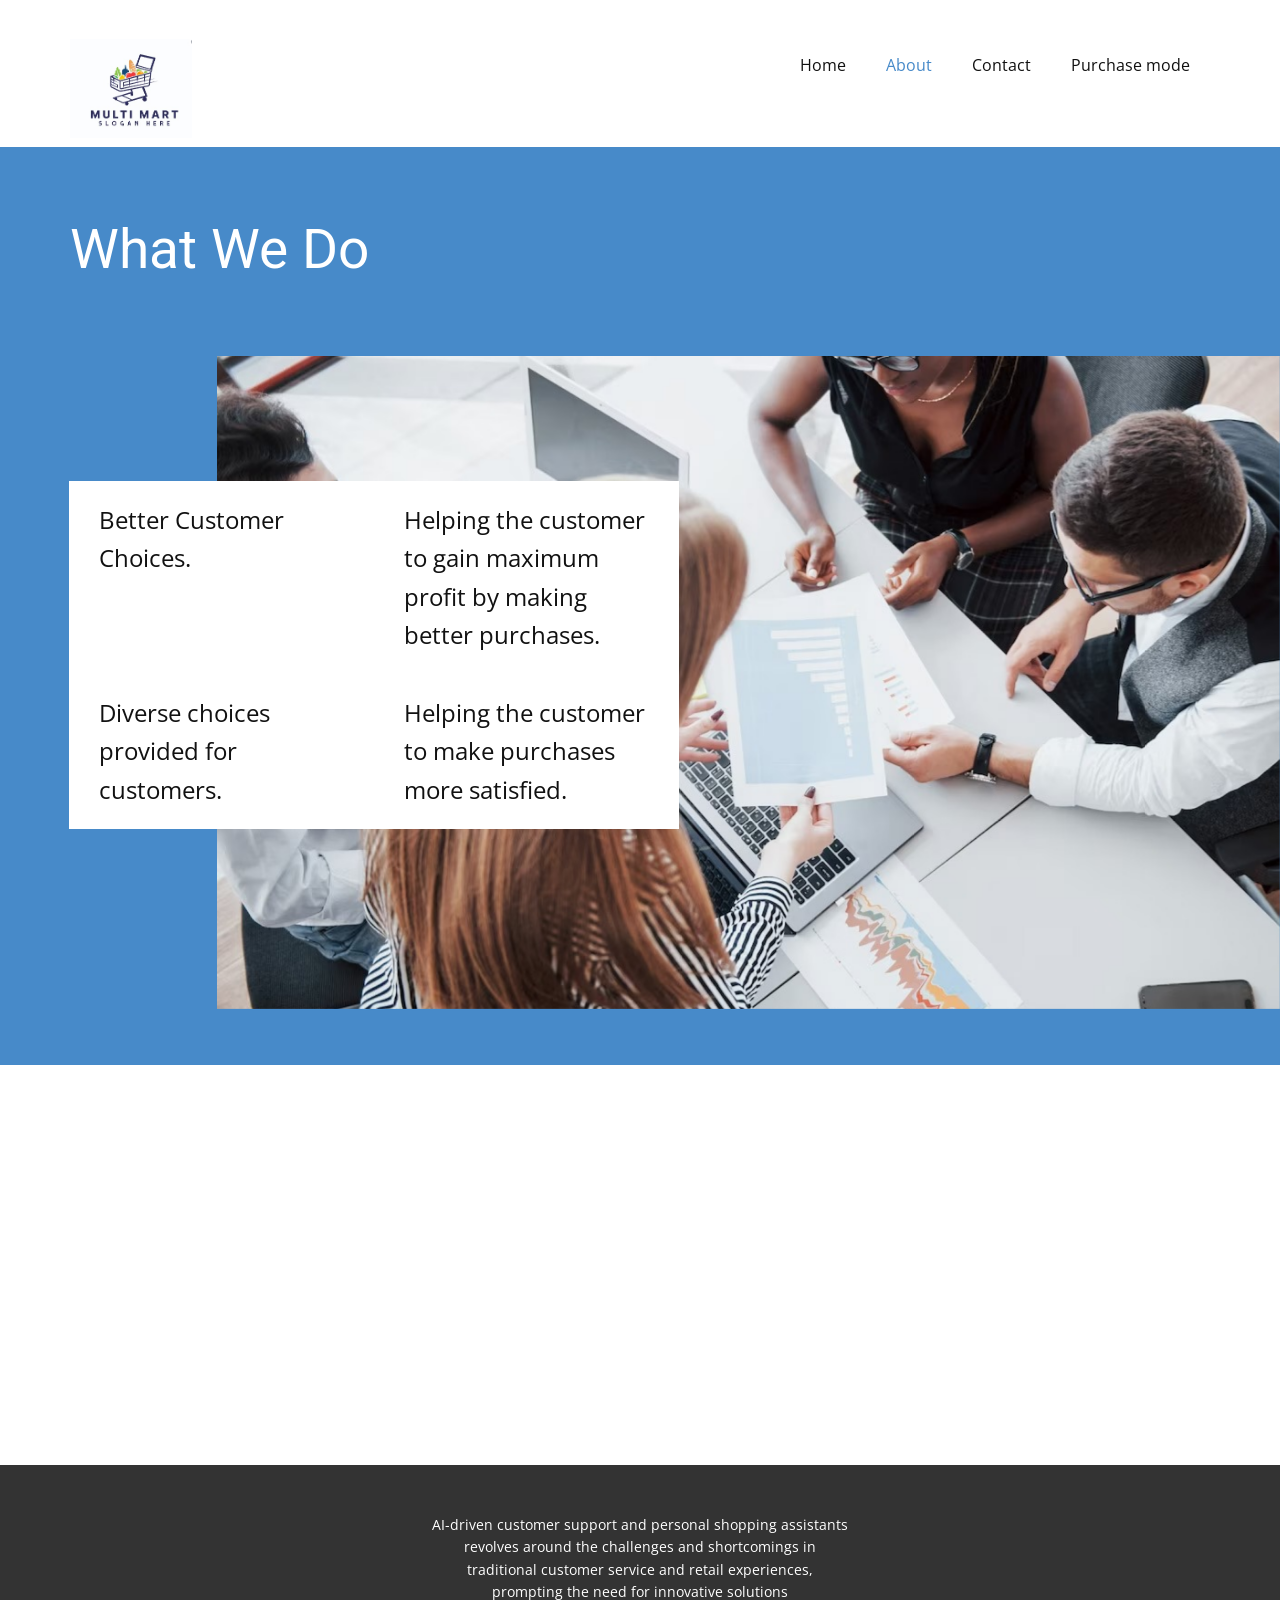
<file: E-commerce website/About.html>
<!DOCTYPE html>
<html style="font-size: 16px;" lang="en"><head>
    <meta name="viewport" content="width=device-width, initial-scale=1.0">
    <meta charset="utf-8">
    <meta name="keywords" content="What We Do">
    <meta name="description" content="">
    <title>About</title>
    <link rel="stylesheet" href="nicepage.css" media="screen">
<link rel="stylesheet" href="About.css" media="screen">
    <script class="u-script" type="text/javascript" src="jquery.js" defer=""></script>
    <script class="u-script" type="text/javascript" src="nicepage.js" defer=""></script>
    <meta name="generator" content="Nicepage 6.5.3, nicepage.com">
    <link id="u-theme-google-font" rel="stylesheet" href="https://fonts.googleapis.com/css?family=Roboto:100,100i,300,300i,400,400i,500,500i,700,700i,900,900i|Open+Sans:300,300i,400,400i,500,500i,600,600i,700,700i,800,800i">
    
    
    
    
    <script type="application/ld+json">{
		"@context": "http://schema.org",
		"@type": "Organization",
		"name": "",
		"logo": "images/1.jpg"
}</script>
    <meta name="theme-color" content="#478ac9">
    <meta property="og:title" content="About">
    <meta property="og:type" content="website">
  <meta data-intl-tel-input-cdn-path="intlTelInput/"></head>
  <body data-path-to-root="./" data-include-products="true" class="u-body u-xl-mode" data-lang="en"><header class="u-clearfix u-header u-header" id="sec-65d0"><div class="u-clearfix u-sheet u-sheet-1">
        <nav class="u-menu u-menu-dropdown u-offcanvas u-menu-1">
          <div class="menu-collapse" style="font-size: 1rem; letter-spacing: 0px;">
            <a class="u-button-style u-custom-left-right-menu-spacing u-custom-padding-bottom u-custom-top-bottom-menu-spacing u-nav-link u-text-active-palette-1-base u-text-hover-palette-2-base" href="#">
              <svg class="u-svg-link" viewBox="0 0 24 24"><use xmlns:xlink="http://www.w3.org/1999/xlink" xlink:href="#menu-hamburger"></use></svg>
              <svg class="u-svg-content" version="1.1" id="menu-hamburger" viewBox="0 0 16 16" x="0px" y="0px" xmlns:xlink="http://www.w3.org/1999/xlink" xmlns="http://www.w3.org/2000/svg"><g><rect y="1" width="16" height="2"></rect><rect y="7" width="16" height="2"></rect><rect y="13" width="16" height="2"></rect>
</g></svg>
            </a>
          </div>
          <div class="u-nav-container">
            <ul class="u-nav u-unstyled u-nav-1"><li class="u-nav-item"><a class="u-button-style u-nav-link u-text-active-palette-1-base u-text-hover-palette-2-base" href="Home.html" style="padding: 10px 20px;">Home</a>
</li><li class="u-nav-item"><a class="u-button-style u-nav-link u-text-active-palette-1-base u-text-hover-palette-2-base" href="About.html" style="padding: 10px 20px;">About</a>
</li><li class="u-nav-item"><a class="u-button-style u-nav-link u-text-active-palette-1-base u-text-hover-palette-2-base" href="Contact.html" style="padding: 10px 20px;">Contact</a>
</li><li class="u-nav-item"><a class="u-button-style u-nav-link u-text-active-palette-1-base u-text-hover-palette-2-base" href="Purchase-mode.html" style="padding: 10px 20px;">Purchase mode</a>
</li></ul>
          </div>
          <div class="u-nav-container-collapse">
            <div class="u-black u-container-style u-inner-container-layout u-opacity u-opacity-95 u-sidenav">
              <div class="u-inner-container-layout u-sidenav-overflow">
                <div class="u-menu-close"></div>
                <ul class="u-align-center u-nav u-popupmenu-items u-unstyled u-nav-2"><li class="u-nav-item"><a class="u-button-style u-nav-link" href="Home.html">Home</a>
</li><li class="u-nav-item"><a class="u-button-style u-nav-link" href="About.html">About</a>
</li><li class="u-nav-item"><a class="u-button-style u-nav-link" href="Contact.html">Contact</a>
</li><li class="u-nav-item"><a class="u-button-style u-nav-link" href="Purchase-mode.html">Purchase mode</a>
</li></ul>
              </div>
            </div>
            <div class="u-black u-menu-overlay u-opacity u-opacity-70"></div>
          </div>
        </nav>
        <a href="#" class="u-image u-logo u-image-1" data-image-width="289" data-image-height="234">
          <img src="images/3.jpg" class="u-logo-image u-logo-image-1">
        </a>
      </div></header>
    <section class="u-align-center-lg u-align-center-md u-align-center-xl u-align-left-sm u-align-left-xs u-clearfix u-palette-1-base u-valign-middle u-section-1" id="carousel_2cf3" data-animation-name="" data-animation-duration="0" data-animation-delay="0" data-animation-direction="">
      <h2 class="u-align-left u-text u-text-1" data-animation-name="customAnimationIn" data-animation-duration="1500" data-animation-delay="0">What We Do</h2>
      <img class="custom-expanded u-image u-image-1" src="images/9.jpg" data-image-width="1164" data-image-height="873" data-animation-name="customAnimationIn" data-animation-duration="1500" data-animation-delay="750">
      <div class="custom-expanded u-list u-list-1">
        <div class="u-repeater u-repeater-1">
          <div class="u-container-style u-list-item u-repeater-item u-shape-rectangle u-white u-list-item-1" data-href="https://nicepage.com" data-animation-name="customAnimationIn" data-animation-duration="1500" data-animation-delay="0">
            <div class="u-container-layout u-similar-container u-container-layout-1">
              <p class="u-text u-text-default u-text-2">Better Customer Choices.</p>
            </div>
          </div>
          <div class="u-container-align-left u-container-style u-list-item u-repeater-item u-shape-rectangle u-white u-list-item-2" data-href="https://nicepage.com" data-animation-direction="Up" data-animation-name="customAnimationIn" data-animation-duration="1500" data-animation-delay="250">
            <div class="u-container-layout u-similar-container u-container-layout-2">
              <p class="u-text u-text-default u-text-3">Helping the customer to gain maximum profit by making better purchases.</p>
            </div>
          </div>
          <div class="u-container-align-left u-container-style u-list-item u-repeater-item u-shape-rectangle u-white u-list-item-3" data-href="https://nicepage.com" data-animation-direction="Up" data-animation-name="customAnimationIn" data-animation-duration="1500" data-animation-delay="500">
            <div class="u-container-layout u-similar-container u-container-layout-3">
              <p class="u-text u-text-default u-text-4">Diverse choices provided for customers.</p>
            </div>
          </div>
          <div class="u-container-align-left u-container-style u-list-item u-repeater-item u-shape-rectangle u-white u-list-item-4" data-href="https://nicepage.com" data-animation-direction="Up" data-animation-name="customAnimationIn" data-animation-duration="1500" data-animation-delay="500">
            <div class="u-container-layout u-similar-container u-container-layout-4">
              <p class="u-text u-text-default u-text-5">Helping the customer to make purchases more satisfied. </p>
            </div>
          </div>
        </div>
      </div>
    </section>
    <section class="u-clearfix u-section-2" id="sec-84ad">
      <div class="u-clearfix u-sheet u-sheet-1"></div>
    </section>
    
    
    
    <footer class="u-align-center u-clearfix u-footer u-grey-80 u-footer" id="sec-86a3"><div class="u-clearfix u-sheet u-sheet-1">
        <p class="u-small-text u-text u-text-variant u-text-1">AI-driven customer support and personal
shopping assistants revolves around the challenges and shortcomings in
traditional customer service and retail experiences, prompting the need for
innovative solutions </p>
      </div></footer>
</body></html>
</file>
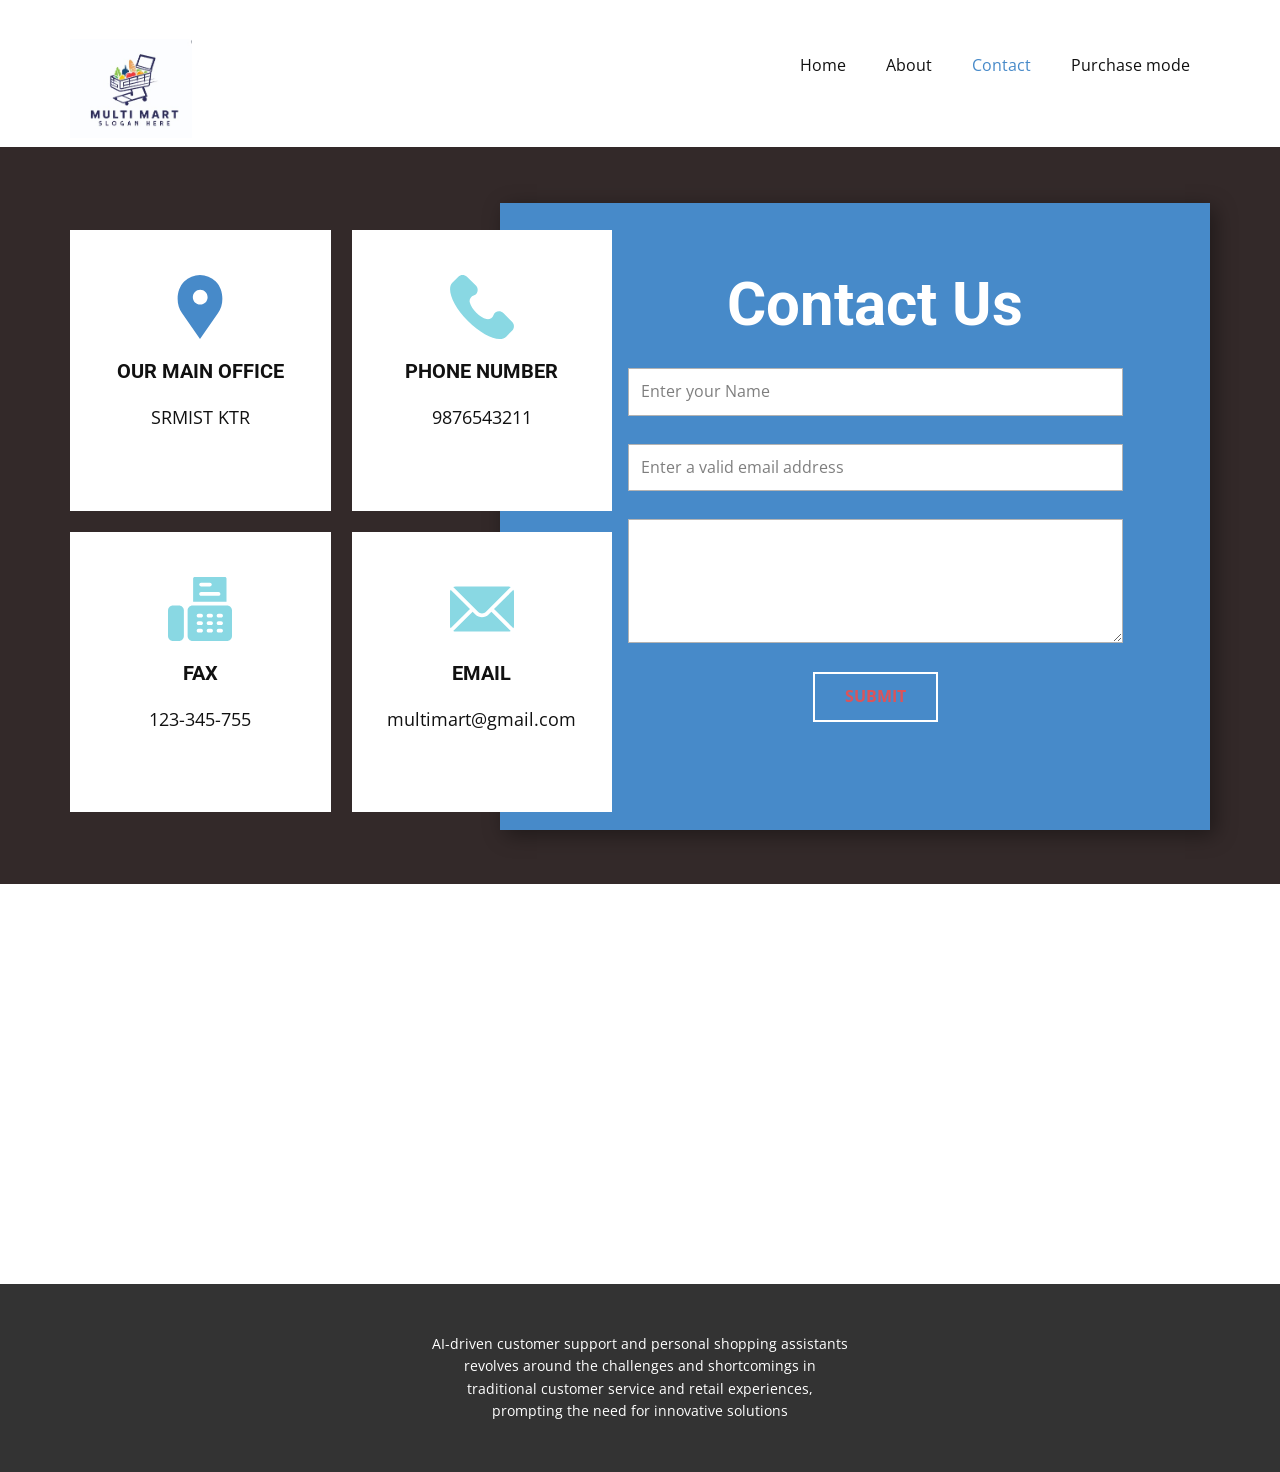
<file: E-commerce website/Contact.html>
<!DOCTYPE html>
<html style="font-size: 16px;" lang="en"><head>
    <meta name="viewport" content="width=device-width, initial-scale=1.0">
    <meta charset="utf-8">
    <meta name="keywords" content="Contact Us">
    <meta name="description" content="">
    <title>Contact</title>
    <link rel="stylesheet" href="nicepage.css" media="screen">
<link rel="stylesheet" href="Contact.css" media="screen">
    <script class="u-script" type="text/javascript" src="jquery.js" defer=""></script>
    <script class="u-script" type="text/javascript" src="nicepage.js" defer=""></script>
    <meta name="generator" content="Nicepage 6.5.3, nicepage.com">
    <meta name="referrer" content="origin">
    <link id="u-theme-google-font" rel="stylesheet" href="https://fonts.googleapis.com/css?family=Roboto:100,100i,300,300i,400,400i,500,500i,700,700i,900,900i|Open+Sans:300,300i,400,400i,500,500i,600,600i,700,700i,800,800i">
    
    
    
    
    <script type="application/ld+json">{
		"@context": "http://schema.org",
		"@type": "Organization",
		"name": "",
		"logo": "images/Screenshot2024-02-29222937.png"
}</script>
    <meta name="theme-color" content="#478ac9">
    <meta property="og:title" content="Contact">
    <meta property="og:type" content="website">
  <meta data-intl-tel-input-cdn-path="intlTelInput/"></head>
  <body data-path-to-root="./" data-include-products="true" class="u-body u-xl-mode" data-lang="en"><header class="u-clearfix u-header u-header" id="sec-65d0"><div class="u-clearfix u-sheet u-sheet-1">
        <nav class="u-menu u-menu-dropdown u-offcanvas u-menu-1">
          <div class="menu-collapse" style="font-size: 1rem; letter-spacing: 0px;">
            <a class="u-button-style u-custom-left-right-menu-spacing u-custom-padding-bottom u-custom-top-bottom-menu-spacing u-nav-link u-text-active-palette-1-base u-text-hover-palette-2-base" href="#">
              <svg class="u-svg-link" viewBox="0 0 24 24"><use xmlns:xlink="http://www.w3.org/1999/xlink" xlink:href="#menu-hamburger"></use></svg>
              <svg class="u-svg-content" version="1.1" id="menu-hamburger" viewBox="0 0 16 16" x="0px" y="0px" xmlns:xlink="http://www.w3.org/1999/xlink" xmlns="http://www.w3.org/2000/svg"><g><rect y="1" width="16" height="2"></rect><rect y="7" width="16" height="2"></rect><rect y="13" width="16" height="2"></rect>
</g></svg>
            </a>
          </div>
          <div class="u-nav-container">
            <ul class="u-nav u-unstyled u-nav-1"><li class="u-nav-item"><a class="u-button-style u-nav-link u-text-active-palette-1-base u-text-hover-palette-2-base" href="Home.html" style="padding: 10px 20px;">Home</a>
</li><li class="u-nav-item"><a class="u-button-style u-nav-link u-text-active-palette-1-base u-text-hover-palette-2-base" href="About.html" style="padding: 10px 20px;">About</a>
</li><li class="u-nav-item"><a class="u-button-style u-nav-link u-text-active-palette-1-base u-text-hover-palette-2-base" href="Contact.html" style="padding: 10px 20px;">Contact</a>
</li><li class="u-nav-item"><a class="u-button-style u-nav-link u-text-active-palette-1-base u-text-hover-palette-2-base" href="Purchase-mode.html" style="padding: 10px 20px;">Purchase mode</a>
</li></ul>
          </div>
          <div class="u-nav-container-collapse">
            <div class="u-black u-container-style u-inner-container-layout u-opacity u-opacity-95 u-sidenav">
              <div class="u-inner-container-layout u-sidenav-overflow">
                <div class="u-menu-close"></div>
                <ul class="u-align-center u-nav u-popupmenu-items u-unstyled u-nav-2"><li class="u-nav-item"><a class="u-button-style u-nav-link" href="Home.html">Home</a>
</li><li class="u-nav-item"><a class="u-button-style u-nav-link" href="About.html">About</a>
</li><li class="u-nav-item"><a class="u-button-style u-nav-link" href="Contact.html">Contact</a>
</li><li class="u-nav-item"><a class="u-button-style u-nav-link" href="Purchase-mode.html">Purchase mode</a>
</li></ul>
              </div>
            </div>
            <div class="u-black u-menu-overlay u-opacity u-opacity-70"></div>
          </div>
        </nav>
        <a href="#" class="u-image u-logo u-image-1" data-image-width="289" data-image-height="234">
          <img src="images/3.jpg" class="u-logo-image u-logo-image-1">
        </a>
      </div></header>
    <section class="u-clearfix u-palette-2-dark-3 u-section-1" id="carousel_36fe">
      <div class="u-clearfix u-sheet u-sheet-1">
        <div class="u-align-center u-container-style u-expanded-width-xs u-group u-palette-1-base u-group-1">
          <div class="u-container-layout u-valign-middle-xl u-valign-middle-xs u-container-layout-1">
            <h1 class="u-text u-text-1">Contact Us</h1>
            <div class="u-align-left u-expanded-width-lg u-expanded-width-md u-expanded-width-sm u-expanded-width-xs u-form u-form-1">
              <form action="https://forms.nicepagesrv.com/v2/form/process" class="u-clearfix u-form-spacing-28 u-form-vertical u-inner-form" style="padding: 10px" source="email" name="form">
                <div class="u-form-group u-form-name u-form-group-1">
                  <label for="name-5a14" class="u-form-control-hidden u-label" wfd-invisible="true">Name</label>
                  <input type="text" placeholder="Enter your Name" id="name-5a14" name="name" class="u-input u-input-rectangle" required="">
                </div>
                <div class="u-form-email u-form-group u-form-group-2">
                  <label for="email-5a14" class="u-form-control-hidden u-label" wfd-invisible="true">Email</label>
                  <input type="email" placeholder="Enter a valid email address" id="email-5a14" name="email" class="u-input u-input-rectangle" required="">
                </div>
                <div class="u-form-group u-form-message u-form-group-3">
                  <label for="message-5a14" class="u-form-control-hidden u-label" wfd-invisible="true">Message</label>
                  <textarea placeholder="" rows="4" cols="50" id="message-5a14" name="message" class="u-input u-input-rectangle" required=""></textarea>
                </div>
                <div class="u-align-center u-form-group u-form-submit u-form-group-4">
                  <a href="#" class="u-active-white u-border-2 u-border-white u-btn u-btn-submit u-button-style u-hover-white u-none u-text-hover-palette-2-base u-text-palette-2-base u-btn-1">Submit</a>
                  <input type="submit" value="submit" class="u-form-control-hidden" wfd-invisible="true">
                </div>
                <div class="u-form-send-message u-form-send-success" wfd-invisible="true"> Thank you! Your message has been sent. </div>
                <div class="u-form-send-error u-form-send-message" wfd-invisible="true"> Unable to send your message. Please fix errors then try again. </div>
                <input type="hidden" value="" name="recaptchaResponse" wfd-invisible="true">
                <input type="hidden" name="formServices" value="ff08a65d-0808-3bea-2616-9a3606ad35e1">
              </form>
            </div>
          </div>
        </div>
        <div class="u-expanded-width-md u-expanded-width-sm u-list u-list-1">
          <div class="u-repeater u-repeater-1">
            <div class="u-align-center u-container-style u-list-item u-repeater-item u-white u-list-item-1">
              <div class="u-container-layout u-similar-container u-container-layout-2"><span class="u-icon u-icon-circle u-text-palette-1-base u-icon-1"><svg class="u-svg-link" preserveAspectRatio="xMidYMin slice" viewBox="0 0 52 52" style=""><use xmlns:xlink="http://www.w3.org/1999/xlink" xlink:href="#svg-077e"></use></svg><svg class="u-svg-content" viewBox="0 0 52 52" x="0px" y="0px" id="svg-077e" style="enable-background:new 0 0 52 52;"><path style="fill:currentColor;" d="M38.853,5.324L38.853,5.324c-7.098-7.098-18.607-7.098-25.706,0h0
	C6.751,11.72,6.031,23.763,11.459,31L26,52l14.541-21C45.969,23.763,45.249,11.72,38.853,5.324z M26.177,24c-3.314,0-6-2.686-6-6
	s2.686-6,6-6s6,2.686,6,6S29.491,24,26.177,24z"></path></svg></span>
                <h5 class="u-text u-text-2">our main office</h5>
                <p class="u-text u-text-3">SRMIST KTR</p>
              </div>
            </div>
            <div class="u-align-center u-container-style u-list-item u-repeater-item u-white u-list-item-2">
              <div class="u-container-layout u-similar-container u-container-layout-3"><span class="u-icon u-icon-circle u-icon-2"><svg class="u-svg-link" preserveAspectRatio="xMidYMin slice" viewBox="0 0 513.64 513.64" style=""><use xmlns:xlink="http://www.w3.org/1999/xlink" xlink:href="#svg-9786"></use></svg><svg class="u-svg-content" viewBox="0 0 513.64 513.64" x="0px" y="0px" id="svg-9786" style="enable-background:new 0 0 513.64 513.64;"><g><g><path d="M499.66,376.96l-71.68-71.68c-25.6-25.6-69.12-15.359-79.36,17.92c-7.68,23.041-33.28,35.841-56.32,30.72    c-51.2-12.8-120.32-79.36-133.12-133.12c-7.68-23.041,7.68-48.641,30.72-56.32c33.28-10.24,43.52-53.76,17.92-79.36l-71.68-71.68    c-20.48-17.92-51.2-17.92-69.12,0l-48.64,48.64c-48.64,51.2,5.12,186.88,125.44,307.2c120.32,120.32,256,176.641,307.2,125.44    l48.64-48.64C517.581,425.6,517.581,394.88,499.66,376.96z"></path>
</g>
</g></svg></span>
                <h5 class="u-text u-text-4">phone number</h5>
                <p class="u-text u-text-5">9876543211</p>
              </div>
            </div>
            <div class="u-align-center u-container-style u-list-item u-repeater-item u-white u-list-item-3">
              <div class="u-container-layout u-similar-container u-container-layout-4"><span class="u-icon u-icon-circle u-icon-3"><svg class="u-svg-link" preserveAspectRatio="xMidYMin slice" viewBox="0 0 512 512" style=""><use xmlns:xlink="http://www.w3.org/1999/xlink" xlink:href="#svg-d01e"></use></svg><svg class="u-svg-content" viewBox="0 0 512 512" id="svg-d01e"><path d="m201 12.714v184.286h267v-184.286c0-7.022-5.692-12.714-12.714-12.714h-241.572c-7.022 0-12.714 5.692-12.714 12.714zm63.89 33.131h70.271c8.284 0 15 6.716 15 15s-6.716 15-15 15h-70.271c-8.284 0-15-6.716-15-15s6.715-15 15-15zm0 75.142h139.22c8.284 0 15 6.716 15 15s-6.716 15-15 15h-139.22c-8.284 0-15-6.716-15-15s6.715-15 15-15z"></path><path d="m472 227h-275c-22.091 0-40 17.909-40 40v205c0 22.091 17.909 40 40 40h275c22.091 0 40-17.909 40-40v-205c0-22.091-17.909-40-40-40zm-207.5 217.5h-20c-8.284 0-15-6.716-15-15s6.716-15 15-15h20c8.284 0 15 6.716 15 15s-6.716 15-15 15zm0-60h-20c-8.284 0-15-6.716-15-15s6.716-15 15-15h20c8.284 0 15 6.716 15 15s-6.716 15-15 15zm0-60h-20c-8.284 0-15-6.716-15-15s6.716-15 15-15h20c8.284 0 15 6.716 15 15s-6.716 15-15 15zm80 120h-20c-8.284 0-15-6.716-15-15s6.716-15 15-15h20c8.284 0 15 6.716 15 15s-6.716 15-15 15zm0-60h-20c-8.284 0-15-6.716-15-15s6.716-15 15-15h20c8.284 0 15 6.716 15 15s-6.716 15-15 15zm0-60h-20c-8.284 0-15-6.716-15-15s6.716-15 15-15h20c8.284 0 15 6.716 15 15s-6.716 15-15 15zm80 120h-20c-8.284 0-15-6.716-15-15s6.716-15 15-15h20c8.284 0 15 6.716 15 15s-6.716 15-15 15zm0-60h-20c-8.284 0-15-6.716-15-15s6.716-15 15-15h20c8.284 0 15 6.716 15 15s-6.716 15-15 15zm0-60h-20c-8.284 0-15-6.716-15-15s6.716-15 15-15h20c8.284 0 15 6.716 15 15s-6.716 15-15 15z"></path><path d="m87 227h-47c-22.091 0-40 17.909-40 40v205c0 22.091 17.909 40 40 40h47c22.091 0 40-17.909 40-40v-205c0-22.091-17.909-40-40-40z"></path></svg></span>
                <h5 class="u-text u-text-6">Fax</h5>
                <p class="u-text u-text-7">123-345-755 </p>
              </div>
            </div>
            <div class="u-align-center u-container-style u-list-item u-repeater-item u-white u-list-item-4">
              <div class="u-container-layout u-similar-container u-container-layout-5"><span class="u-icon u-icon-circle u-icon-4"><svg class="u-svg-link" preserveAspectRatio="xMidYMin slice" viewBox="0 0 512 512" style=""><use xmlns:xlink="http://www.w3.org/1999/xlink" xlink:href="#svg-9f82"></use></svg><svg class="u-svg-content" viewBox="0 0 512 512" x="0px" y="0px" id="svg-9f82" style="enable-background:new 0 0 512 512;"><g><g><path d="M507.49,101.721L352.211,256L507.49,410.279c2.807-5.867,4.51-12.353,4.51-19.279V121    C512,114.073,510.297,107.588,507.49,101.721z"></path>
</g>
</g><g><g><path d="M467,76H45c-6.927,0-13.412,1.703-19.279,4.51l198.463,197.463c17.548,17.548,46.084,17.548,63.632,0L486.279,80.51    C480.412,77.703,473.927,76,467,76z"></path>
</g>
</g><g><g><path d="M4.51,101.721C1.703,107.588,0,114.073,0,121v270c0,6.927,1.703,13.413,4.51,19.279L159.789,256L4.51,101.721z"></path>
</g>
</g><g><g><path d="M331,277.211l-21.973,21.973c-29.239,29.239-76.816,29.239-106.055,0L181,277.211L25.721,431.49    C31.588,434.297,38.073,436,45,436h422c6.927,0,13.412-1.703,19.279-4.51L331,277.211z"></path>
</g>
</g></svg></span>
                <h5 class="u-text u-text-8">Email</h5>
                <p class="u-text u-text-9">multimart@gmail.com</p>
              </div>
            </div>
          </div>
        </div>
      </div>
    </section>
    <section class="u-clearfix u-section-2" id="sec-c0a2">
      <div class="u-clearfix u-sheet u-sheet-1"></div>
    </section>
    
    
    
    <footer class="u-align-center u-clearfix u-footer u-grey-80 u-footer" id="sec-86a3"><div class="u-clearfix u-sheet u-sheet-1">
        <p class="u-small-text u-text u-text-variant u-text-1">AI-driven customer support and personal
shopping assistants revolves around the challenges and shortcomings in
traditional customer service and retail experiences, prompting the need for
innovative solutions </p>
      </div></footer>
</body></html>
</file>
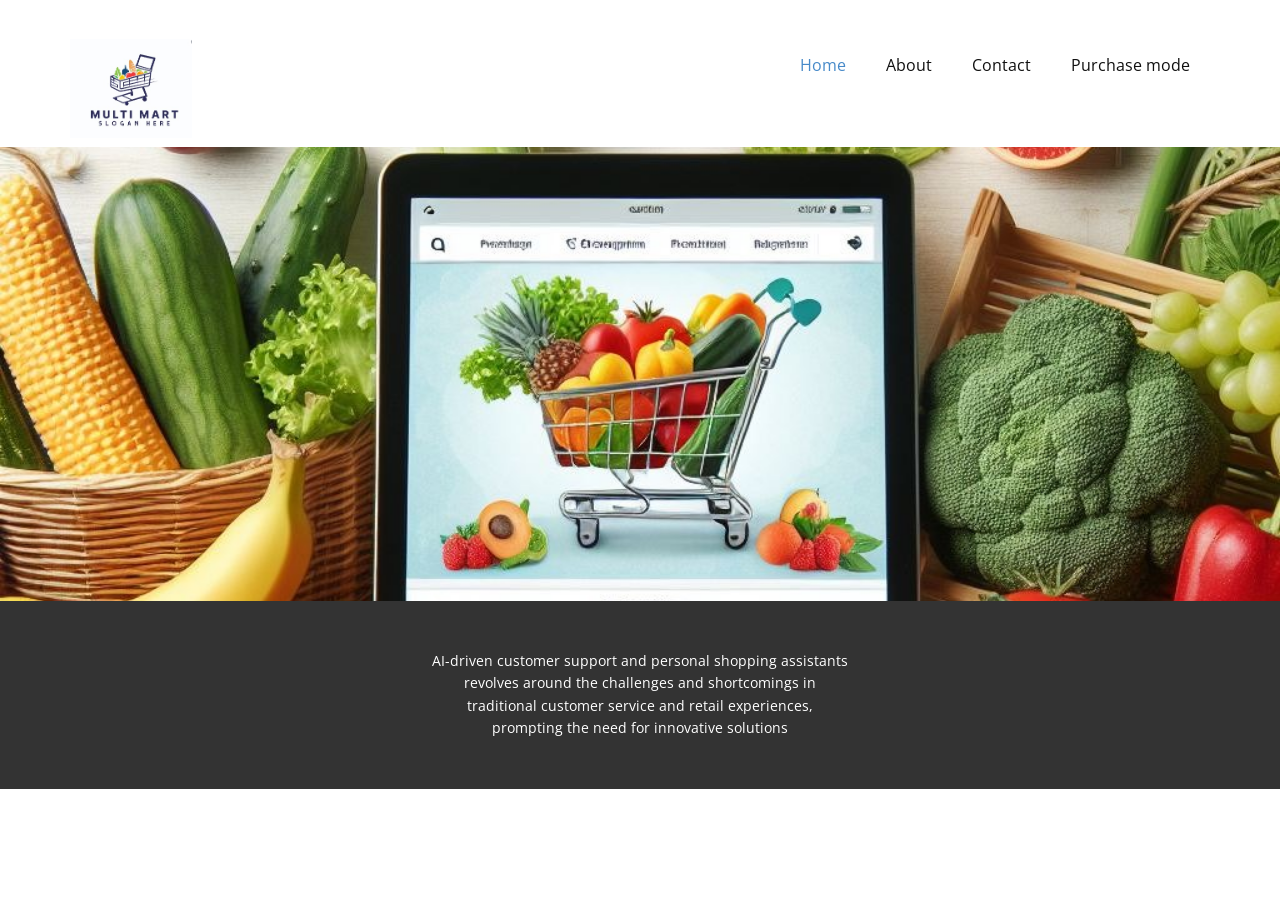
<file: E-commerce website/Home.html>
<!DOCTYPE html>
<html style="font-size: 16px;" lang="en"><head>
    <meta name="viewport" content="width=device-width, initial-scale=1.0">
    <meta charset="utf-8">
    <meta name="keywords" content="">
    <meta name="description" content="">
    <title>Home</title>
    <link rel="stylesheet" href="nicepage.css" media="screen">
<link rel="stylesheet" href="Home.css" media="screen">
    <script class="u-script" type="text/javascript" src="jquery.js" defer=""></script>
    <script class="u-script" type="text/javascript" src="nicepage.js" defer=""></script>
    <meta name="generator" content="Nicepage 6.5.3, nicepage.com">
    <link id="u-theme-google-font" rel="stylesheet" href="https://fonts.googleapis.com/css?family=Roboto:100,100i,300,300i,400,400i,500,500i,700,700i,900,900i|Open+Sans:300,300i,400,400i,500,500i,600,600i,700,700i,800,800i">
    
    
    
    <script type="application/ld+json">{
		"@context": "http://schema.org",
		"@type": "Organization",
		"name": "",
		"logo": "images/Screenshot2024-02-29222937.png"
}</script>
    <meta name="theme-color" content="#478ac9">
    <meta property="og:title" content="Home">
    <meta property="og:type" content="website">
  <meta data-intl-tel-input-cdn-path="intlTelInput/"></head>
  <body data-path-to-root="./" data-include-products="true" class="u-body u-xl-mode" data-lang="en"><header class="u-clearfix u-header u-header" id="sec-65d0"><div class="u-clearfix u-sheet u-sheet-1">
        <nav class="u-menu u-menu-dropdown u-offcanvas u-menu-1">
          <div class="menu-collapse" style="font-size: 1rem; letter-spacing: 0px;">
            <a class="u-button-style u-custom-left-right-menu-spacing u-custom-padding-bottom u-custom-top-bottom-menu-spacing u-nav-link u-text-active-palette-1-base u-text-hover-palette-2-base" href="#">
              <svg class="u-svg-link" viewBox="0 0 24 24"><use xmlns:xlink="http://www.w3.org/1999/xlink" xlink:href="#menu-hamburger"></use></svg>
              <svg class="u-svg-content" version="1.1" id="menu-hamburger" viewBox="0 0 16 16" x="0px" y="0px" xmlns:xlink="http://www.w3.org/1999/xlink" xmlns="http://www.w3.org/2000/svg"><g><rect y="1" width="16" height="2"></rect><rect y="7" width="16" height="2"></rect><rect y="13" width="16" height="2"></rect>
</g></svg>
            </a>
          </div>
          <div class="u-nav-container">
            <ul class="u-nav u-unstyled u-nav-1"><li class="u-nav-item"><a class="u-button-style u-nav-link u-text-active-palette-1-base u-text-hover-palette-2-base" href="Home.html" style="padding: 10px 20px;">Home</a>
</li><li class="u-nav-item"><a class="u-button-style u-nav-link u-text-active-palette-1-base u-text-hover-palette-2-base" href="About.html" style="padding: 10px 20px;">About</a>
</li><li class="u-nav-item"><a class="u-button-style u-nav-link u-text-active-palette-1-base u-text-hover-palette-2-base" href="Contact.html" style="padding: 10px 20px;">Contact</a>
</li><li class="u-nav-item"><a class="u-button-style u-nav-link u-text-active-palette-1-base u-text-hover-palette-2-base" href="Purchase-mode.html" style="padding: 10px 20px;">Purchase mode</a>
</li></ul>
          </div>
          <div class="u-nav-container-collapse">
            <div class="u-black u-container-style u-inner-container-layout u-opacity u-opacity-95 u-sidenav">
              <div class="u-inner-container-layout u-sidenav-overflow">
                <div class="u-menu-close"></div>
                <ul class="u-align-center u-nav u-popupmenu-items u-unstyled u-nav-2"><li class="u-nav-item"><a class="u-button-style u-nav-link" href="Home.html">Home</a>
</li><li class="u-nav-item"><a class="u-button-style u-nav-link" href="About.html">About</a>
</li><li class="u-nav-item"><a class="u-button-style u-nav-link" href="Contact.html">Contact</a>
</li><li class="u-nav-item"><a class="u-button-style u-nav-link" href="Purchase-mode.html">Purchase mode</a>
</li></ul>
              </div>
            </div>
            <div class="u-black u-menu-overlay u-opacity u-opacity-70"></div>
          </div>
        </nav>
        <a href="#" class="u-image u-logo u-image-1" data-image-width="289" data-image-height="234">
          <img src="images/3.jpg" class="u-logo-image u-logo-image-1">
        </a>
      </div></header>
    <section class="u-clearfix u-container-align-center u-image u-section-1" id="sec-50a9" data-image-width="1024" data-image-height="1024">
      <div class="u-clearfix u-sheet u-sheet-1"></div>
    </section>
    
    
    
    <footer class="u-align-center u-clearfix u-footer u-grey-80 u-footer" id="sec-86a3"><div class="u-clearfix u-sheet u-sheet-1">
        <p class="u-small-text u-text u-text-variant u-text-1">AI-driven customer support and personal
shopping assistants revolves around the challenges and shortcomings in
traditional customer service and retail experiences, prompting the need for
innovative solutions </p>
      </div></footer>
</body></html>
</file>
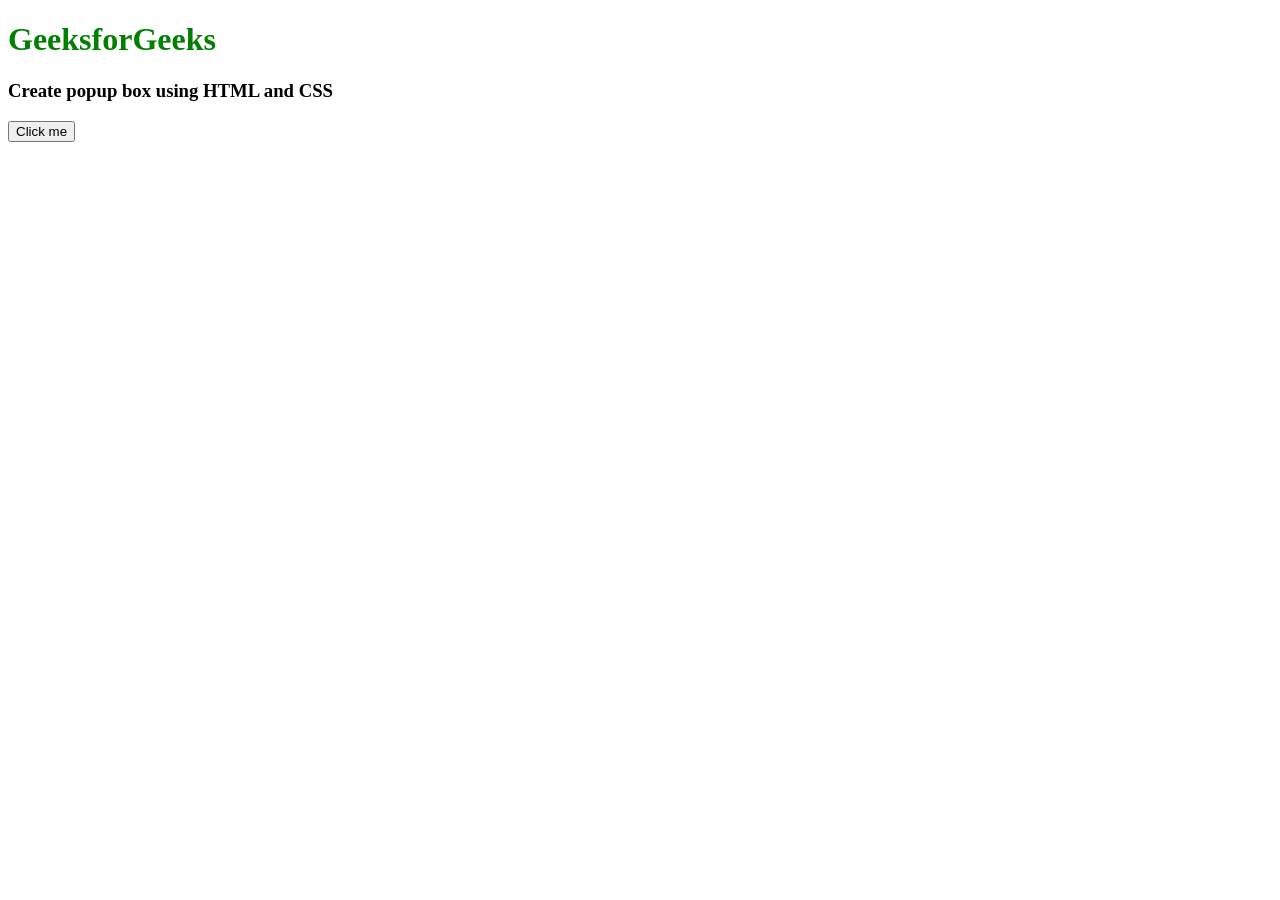
<file: E-commerce website/popmsg.html>
<!DOCTYPE html>
<html lang="en">
<head>
	<meta charset="UTF-8">
	<meta http-equiv="X-UA-Compatible"
		content="IE=edge">
	<meta name="viewport"
		content="width=device-width, 
				initial-scale=1.0">
	<style>
		.popup {
			position: fixed;
			z-index: 1;
			left: 0;
			top: 0;
			width: 100%;
			height: 100%;
			overflow: auto;
			background-color: rgba(0, 0, 0, 0.4);
			display: none;
		}
		.popup-content {
			background-color: white;
			margin: 10% auto;
			padding: 20px;
			border: 1px solid #888888;
			width: 30%;
			font-weight: bolder;
		}
		.popup-content button {
			display: block;
			margin: 0 auto;
		}
		.show {
			display: block;
		}
		h1 {
			color: green;
		}
	</style>
</head>

<body>
	<h1>GeeksforGeeks</h1>
	<h3>Create popup box using HTML and CSS</h3>
	<button id="myButton">
		Click me
	</button>
	<div id="myPopup" class="popup">
		<div class="popup-content">
			<h1 style="color:green;">
				GeekforGeeks !
			</h1>
			<p>This is a popup box!</p>
			<button id="closePopup">
				Close
			</button>
		</div>
	</div>

	<script>
		myButton.addEventListener("click", function () {
			myPopup.classList.add("show");
		});
		closePopup.addEventListener("click", function () {
			myPopup.classList.remove("show");
		});
		window.addEventListener("click", function (event) {
			if (event.target == myPopup) {
				myPopup.classList.remove("show");
			}
		});
	</script>
</body>
</html>
</file>
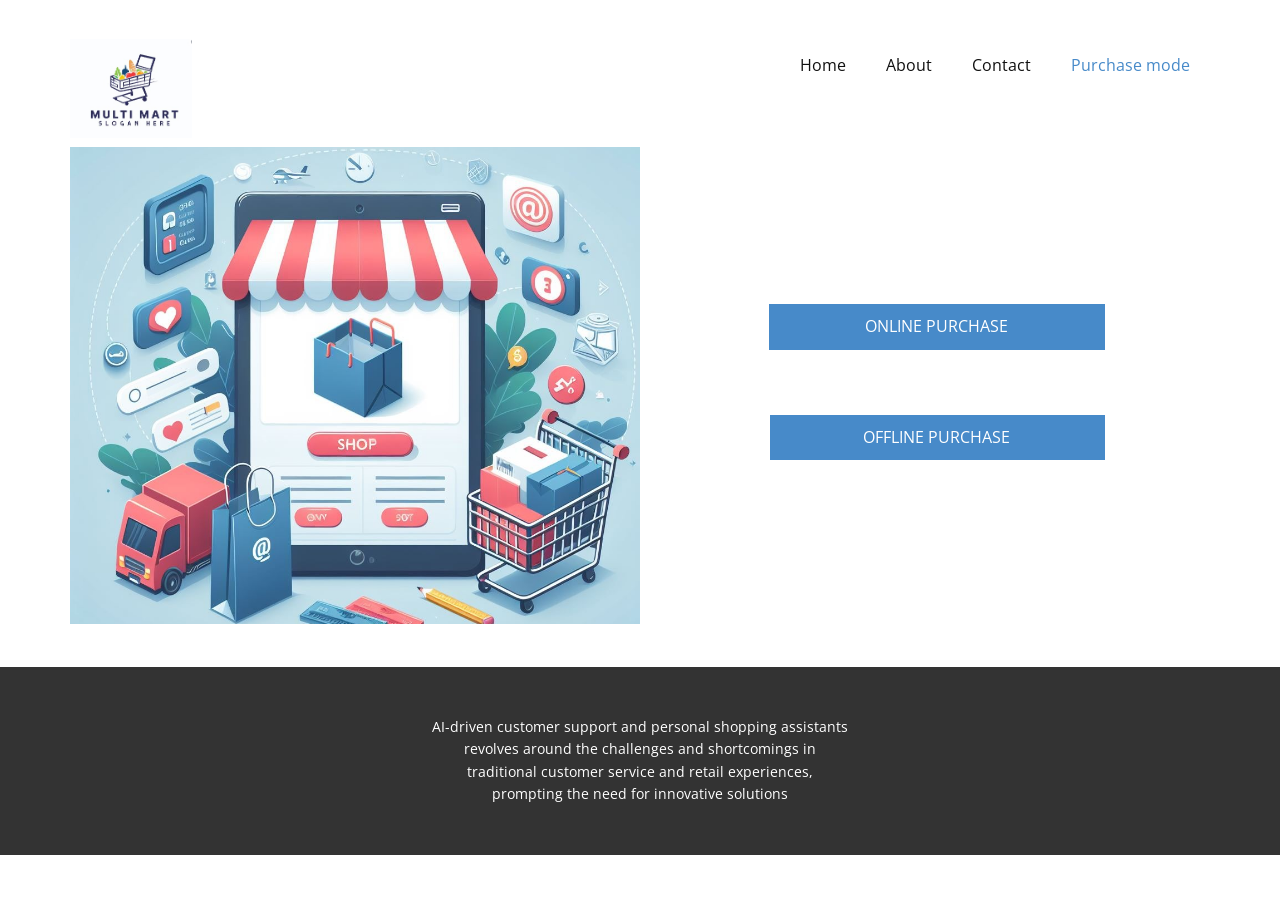
<file: E-commerce website/Purchase-mode.html>
<!DOCTYPE html>
<html style="font-size: 16px;" lang="en"><head>
    <meta name="viewport" content="width=device-width, initial-scale=1.0">
    <meta charset="utf-8">
    <meta name="keywords" content="INTUITIVE">
    <meta name="description" content="">
    <title>Purchase mode</title>
    <link rel="stylesheet" href="nicepage.css" media="screen">
<link rel="stylesheet" href="Purchase-mode.css" media="screen">
    <script class="u-script" type="text/javascript" src="jquery.js" defer=""></script>
    <script class="u-script" type="text/javascript" src="nicepage.js" defer=""></script>
    <meta name="generator" content="Nicepage 6.5.3, nicepage.com">
    <link id="u-theme-google-font" rel="stylesheet" href="https://fonts.googleapis.com/css?family=Roboto:100,100i,300,300i,400,400i,500,500i,700,700i,900,900i|Open+Sans:300,300i,400,400i,500,500i,600,600i,700,700i,800,800i">
    
    
    
    <script type="application/ld+json">{
		"@context": "http://schema.org",
		"@type": "Organization",
		"name": "",
		"logo": "images/Screenshot2024-02-29222937.png"
}</script>
    <meta name="theme-color" content="#478ac9">
    <meta property="og:title" content="Purchase mode">
    <meta property="og:type" content="website">
  <meta data-intl-tel-input-cdn-path="intlTelInput/"></head>
  <body data-path-to-root="./" data-include-products="true" class="u-body u-xl-mode" data-lang="en"><header class="u-clearfix u-header u-header" id="sec-65d0"><div class="u-clearfix u-sheet u-sheet-1">
        <nav class="u-menu u-menu-dropdown u-offcanvas u-menu-1">
          <div class="menu-collapse" style="font-size: 1rem; letter-spacing: 0px;">
            <a class="u-button-style u-custom-left-right-menu-spacing u-custom-padding-bottom u-custom-top-bottom-menu-spacing u-nav-link u-text-active-palette-1-base u-text-hover-palette-2-base" href="#">
              <svg class="u-svg-link" viewBox="0 0 24 24"><use xmlns:xlink="http://www.w3.org/1999/xlink" xlink:href="#menu-hamburger"></use></svg>
              <svg class="u-svg-content" version="1.1" id="menu-hamburger" viewBox="0 0 16 16" x="0px" y="0px" xmlns:xlink="http://www.w3.org/1999/xlink" xmlns="http://www.w3.org/2000/svg"><g><rect y="1" width="16" height="2"></rect><rect y="7" width="16" height="2"></rect><rect y="13" width="16" height="2"></rect>
</g></svg>
            </a>
          </div>
          <div class="u-nav-container">
            <ul class="u-nav u-unstyled u-nav-1"><li class="u-nav-item"><a class="u-button-style u-nav-link u-text-active-palette-1-base u-text-hover-palette-2-base" href="Home.html" style="padding: 10px 20px;">Home</a>
</li><li class="u-nav-item"><a class="u-button-style u-nav-link u-text-active-palette-1-base u-text-hover-palette-2-base" href="About.html" style="padding: 10px 20px;">About</a>
</li><li class="u-nav-item"><a class="u-button-style u-nav-link u-text-active-palette-1-base u-text-hover-palette-2-base" href="Contact.html" style="padding: 10px 20px;">Contact</a>
</li><li class="u-nav-item"><a class="u-button-style u-nav-link u-text-active-palette-1-base u-text-hover-palette-2-base" href="Purchase-mode.html" style="padding: 10px 20px;">Purchase mode</a>
</li></ul>
          </div>
          <div class="u-nav-container-collapse">
            <div class="u-black u-container-style u-inner-container-layout u-opacity u-opacity-95 u-sidenav">
              <div class="u-inner-container-layout u-sidenav-overflow">
                <div class="u-menu-close"></div>
                <ul class="u-align-center u-nav u-popupmenu-items u-unstyled u-nav-2"><li class="u-nav-item"><a class="u-button-style u-nav-link" href="Home.html">Home</a>
</li><li class="u-nav-item"><a class="u-button-style u-nav-link" href="About.html">About</a>
</li><li class="u-nav-item"><a class="u-button-style u-nav-link" href="Contact.html">Contact</a>
</li><li class="u-nav-item"><a class="u-button-style u-nav-link" href="Purchase-mode.html">Purchase mode</a>
</li></ul>
              </div>
            </div>
            <div class="u-black u-menu-overlay u-opacity u-opacity-70"></div>
          </div>
        </nav>
        <a href="#" class="u-image u-logo u-image-1" data-image-width="289" data-image-height="234">
          <img src="images/3.jpg" class="u-logo-image u-logo-image-1">
        </a>
      </div></header>
    <section class="u-clearfix u-section-1" id="sec-fdb4">
      <div class="u-clearfix u-sheet u-sheet-1">
        <div class="data-layout-selected u-clearfix u-expanded-width u-layout-wrap u-layout-wrap-1">
          <div class="u-layout">
            <div class="u-layout-row">
              <div class="u-container-style u-image u-layout-cell u-size-30 u-image-1" data-image-width="1024" data-image-height="1024">
                <div class="u-container-layout u-container-layout-1"></div>
              </div>
              <div class="u-container-style u-layout-cell u-size-30 u-layout-cell-2">
                <div class="u-container-layout u-container-layout-2">
                  <a href="page1.html" class="u-btn u-button-style u-btn-1">ONLINE PURCHASE </a>
                  <a href="popmsg.html" class="u-btn u-button-style u-btn-2">OFFLINE PURCHASE </a>
                </div>
              </div>
            </div>
          </div>
        </div>
      </div>
    </section>
    
    
    
    <footer class="u-align-center u-clearfix u-footer u-grey-80 u-footer" id="sec-86a3"><div class="u-clearfix u-sheet u-sheet-1">
        <p class="u-small-text u-text u-text-variant u-text-1">AI-driven customer support and personal
shopping assistants revolves around the challenges and shortcomings in
traditional customer service and retail experiences, prompting the need for
innovative solutions </p>
      </div></footer></body></html>
</file>
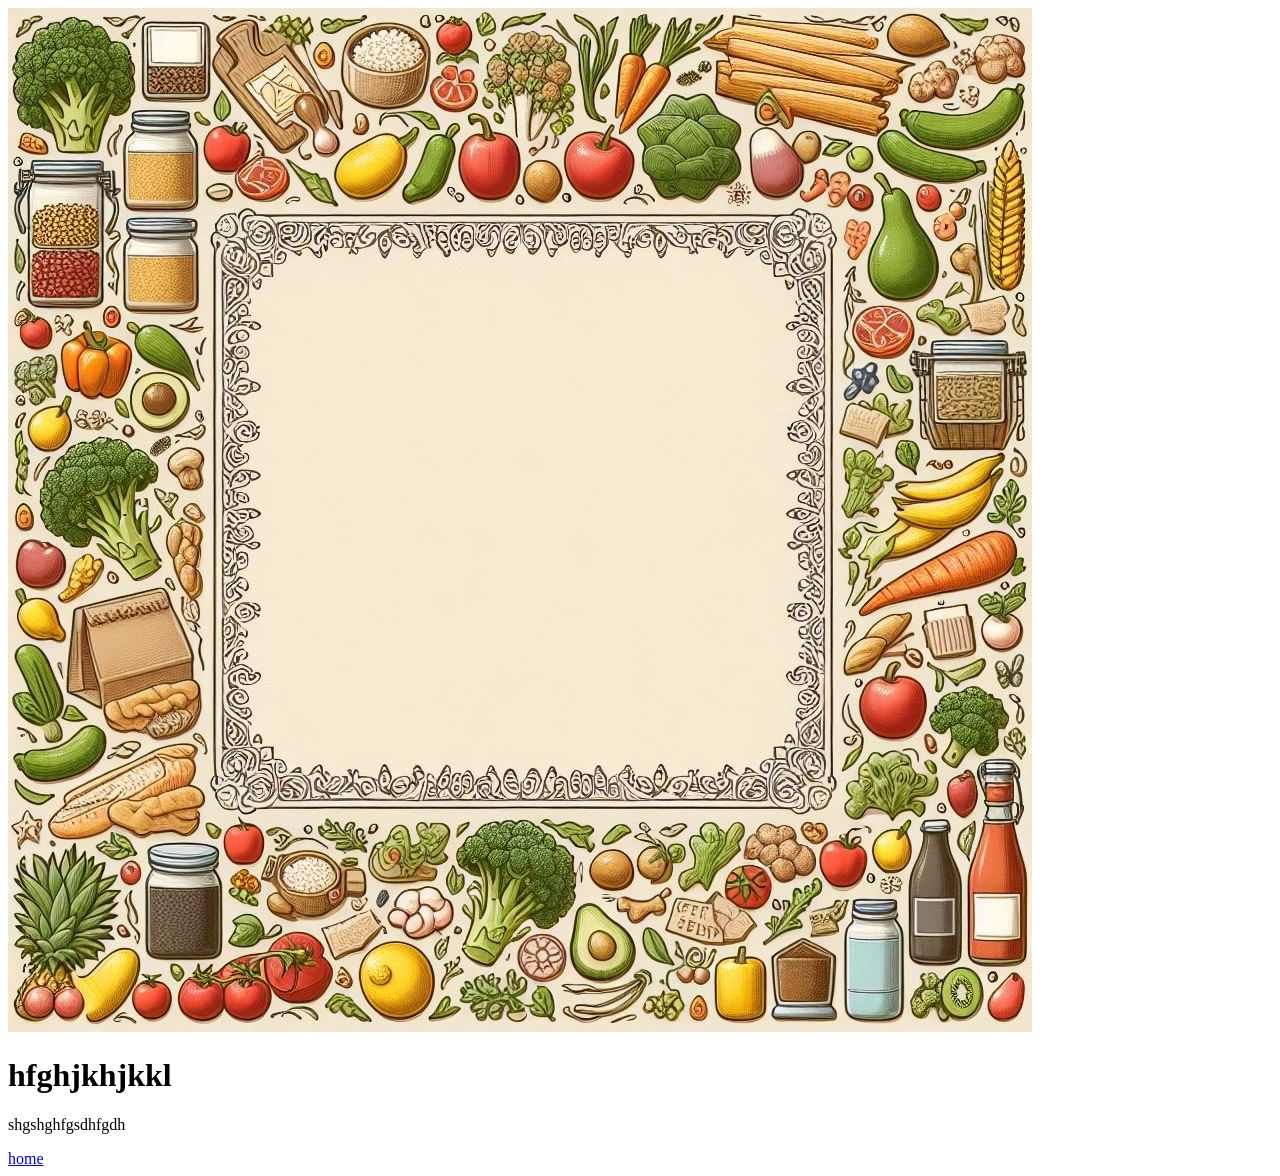
<file: E-commerce website/we.html>
<!DOCTYPE html>
<html lang="en">
<head>
    <meta charset="UTF-8">
    <meta name="viewport" content="width=device-width, initial-scale=1.0">
    <title>Document</title>

</head>
<body>
    <img src="images/1.jpg" alt="">
    <h1> hfghjkhjkkl</h1>
<p>shgshghfgsdhfgdh</p>
<a href="we2.html">home</a>

</body>
</html>
</file>
